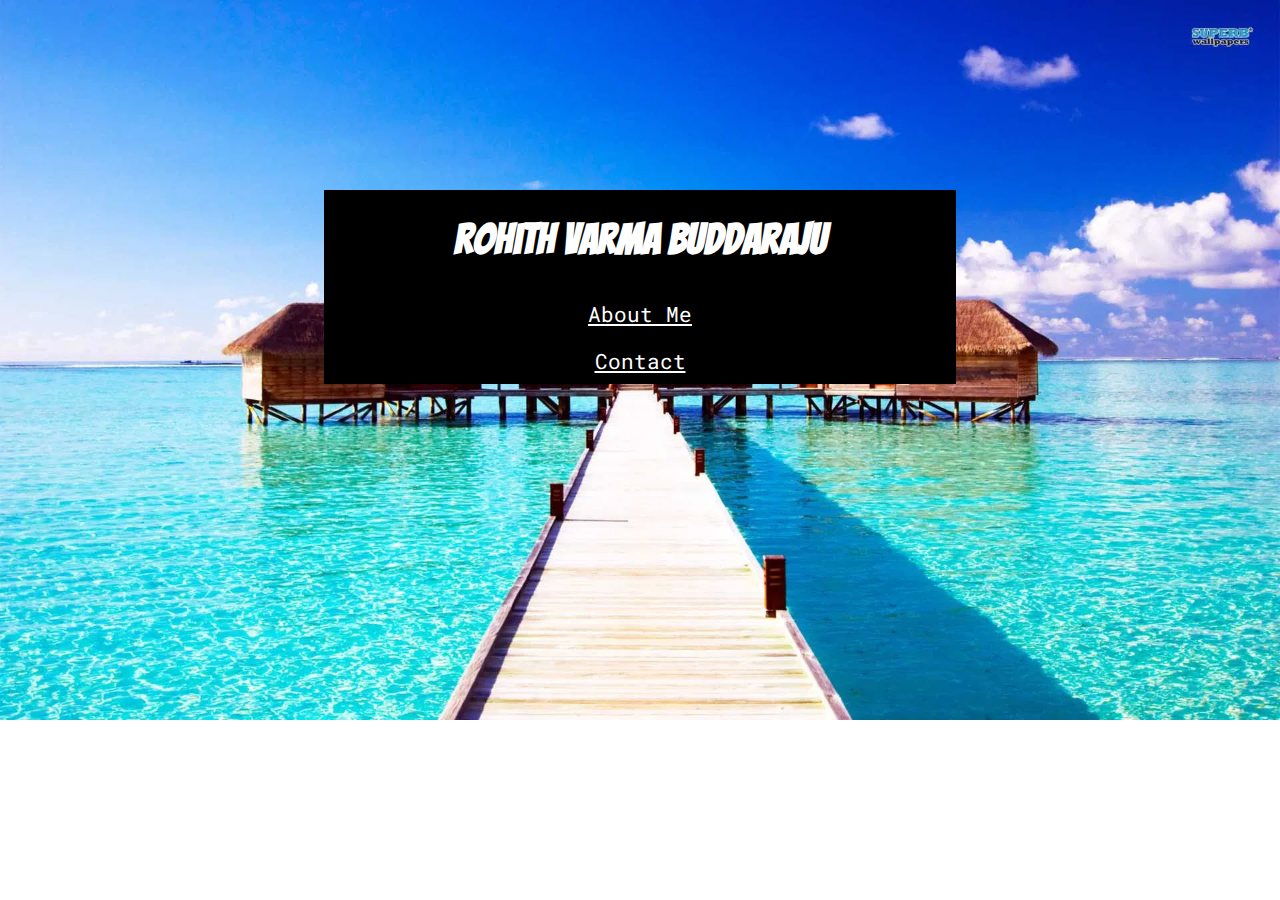
<file: index.html>
<!DOCTYPE html>
<html lang="en">
<head>
    <meta charset="UTF-8">
    <meta http-equiv="X-UA-Compatible" content="IE=edge">
    <meta name="viewport" content="width=device-width, initial-scale=1.0">
    <title>Home</title>
    <link href="./styles/style.css" rel="stylesheet">
    <link rel="preconnect" href="https://fonts.gstatic.com">
    <link href="https://fonts.googleapis.com/css2?family=Bangers&family=Roboto+Mono&display=swap" rel="stylesheet">
</head>
<body>

    <div class="main">
        <h1>Rohith Varma Buddaraju</h1>
        <div class="list">
            <div class="box"><a href="about.html">About Me</a></div>
            <div class="box"><a href="contact.html">Contact</a></div>
        </div>
        
    </div>
    
</body>
</file>
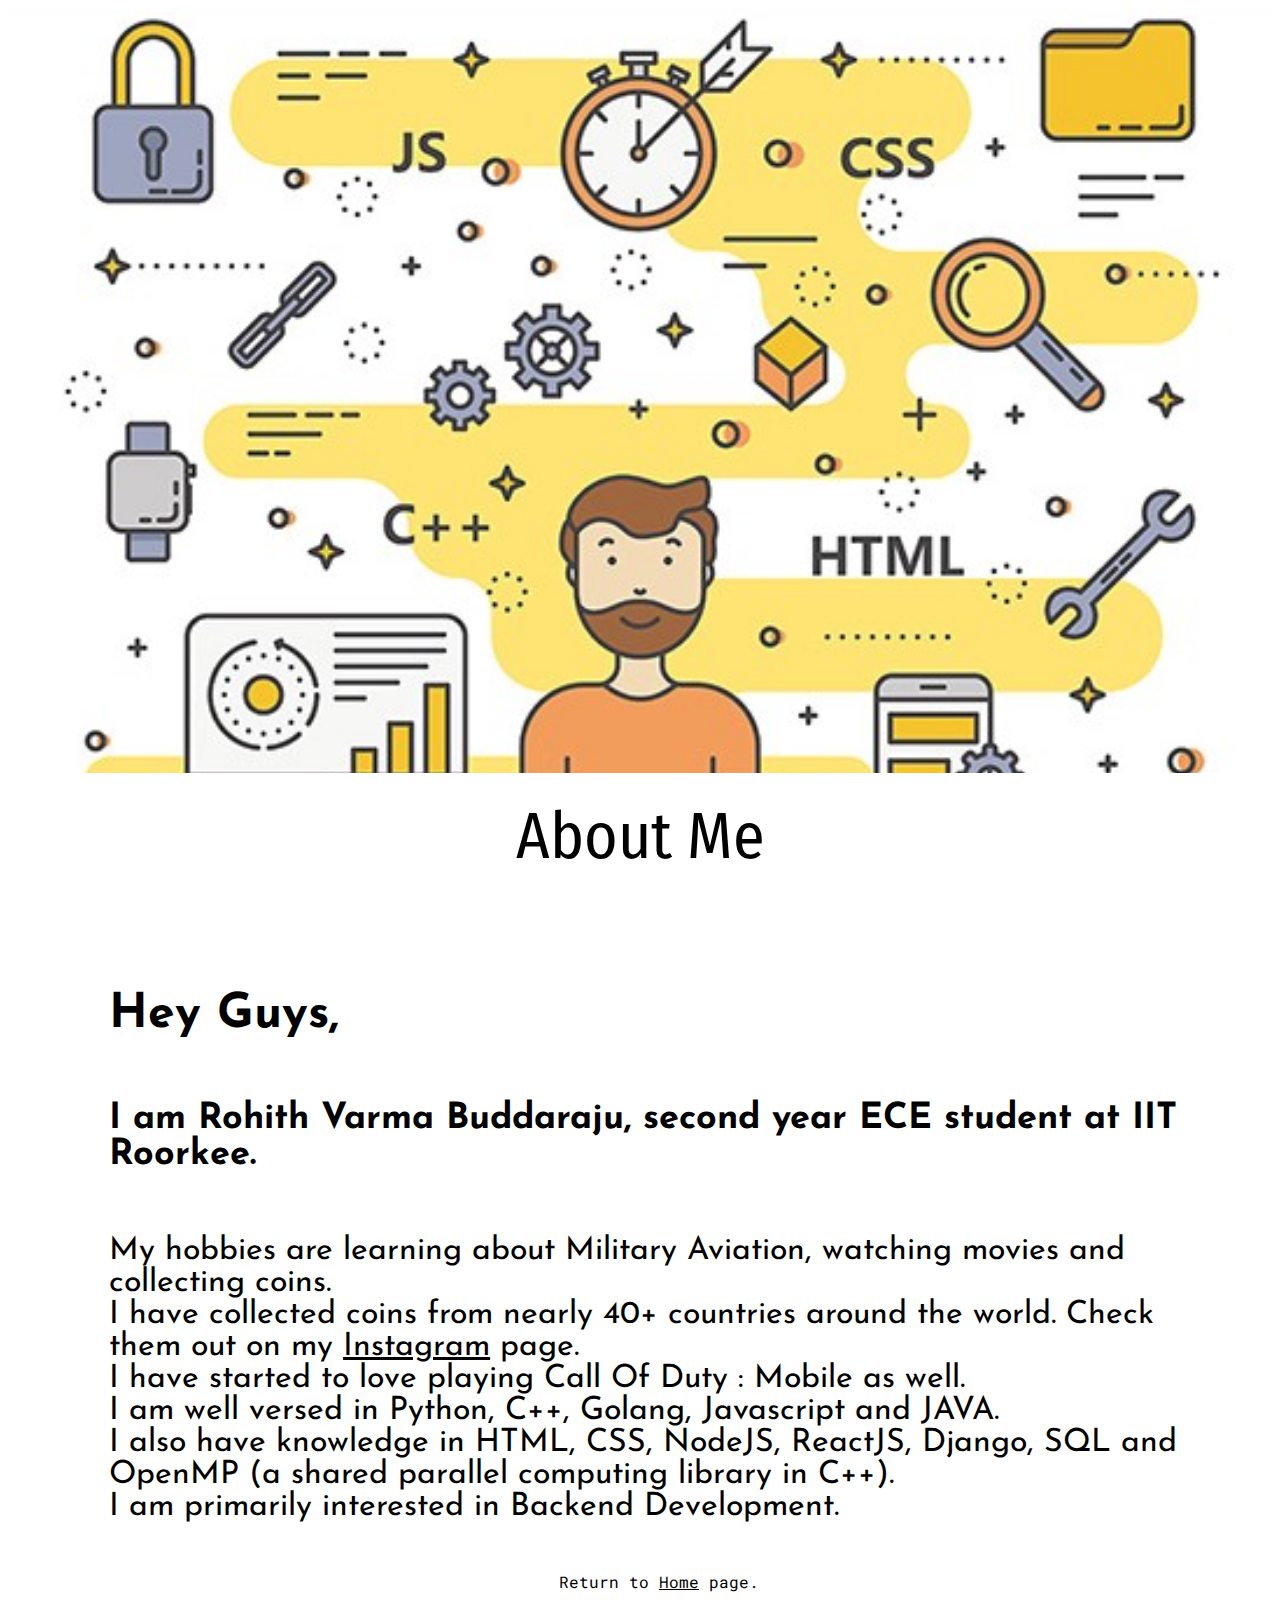
<file: about.html>
<!DOCTYPE html>
<html lang="en">
<head>
    <meta charset="UTF-8">
    <meta http-equiv="X-UA-Compatible" content="IE=edge">
    <meta name="viewport" content="width=device-width, initial-scale=1.0">
    <title>About Me</title>
    <link rel="stylesheet" href="styles/about_style.css">
    <link rel="preconnect" href="https://fonts.gstatic.com">
    <link href="https://fonts.googleapis.com/css2?family=Fira+Sans+Condensed:ital,wght@1,500&family=Josefin+Sans&family=Roboto+Mono&display=swap" rel="stylesheet">
</head>
<body>
    <div class="parallax"></div>
    <div class="header-style">About Me</div>
    <div class="main">
        <h1>Hey Guys,</h1>
        <h2>I am Rohith Varma Buddaraju, second year ECE student at IIT Roorkee.</h2>
        <p>My hobbies are learning about Military Aviation, watching movies and collecting coins.<br>
        I have collected coins from nearly 40+ countries around the world. Check them out on my <a href="https://instagram.com/rohithvarma2904?igshid=mwpu2a5731lb" target="_blank">Instagram</a> page.<br>
        I have started to love playing Call Of Duty : Mobile as well.<br>
        I am well versed in Python, C++, Golang, Javascript and JAVA.<br> 
        I also have knowledge in HTML, CSS, NodeJS, ReactJS, Django, SQL and OpenMP (a shared parallel computing library in C++).<br>
        I am primarily interested in Backend Development.</p>
        <div class="home">
            <p>Return to <a href="index.html">Home</a> page.</p>
        </div>
    </div>
</body>
</html>
</file>
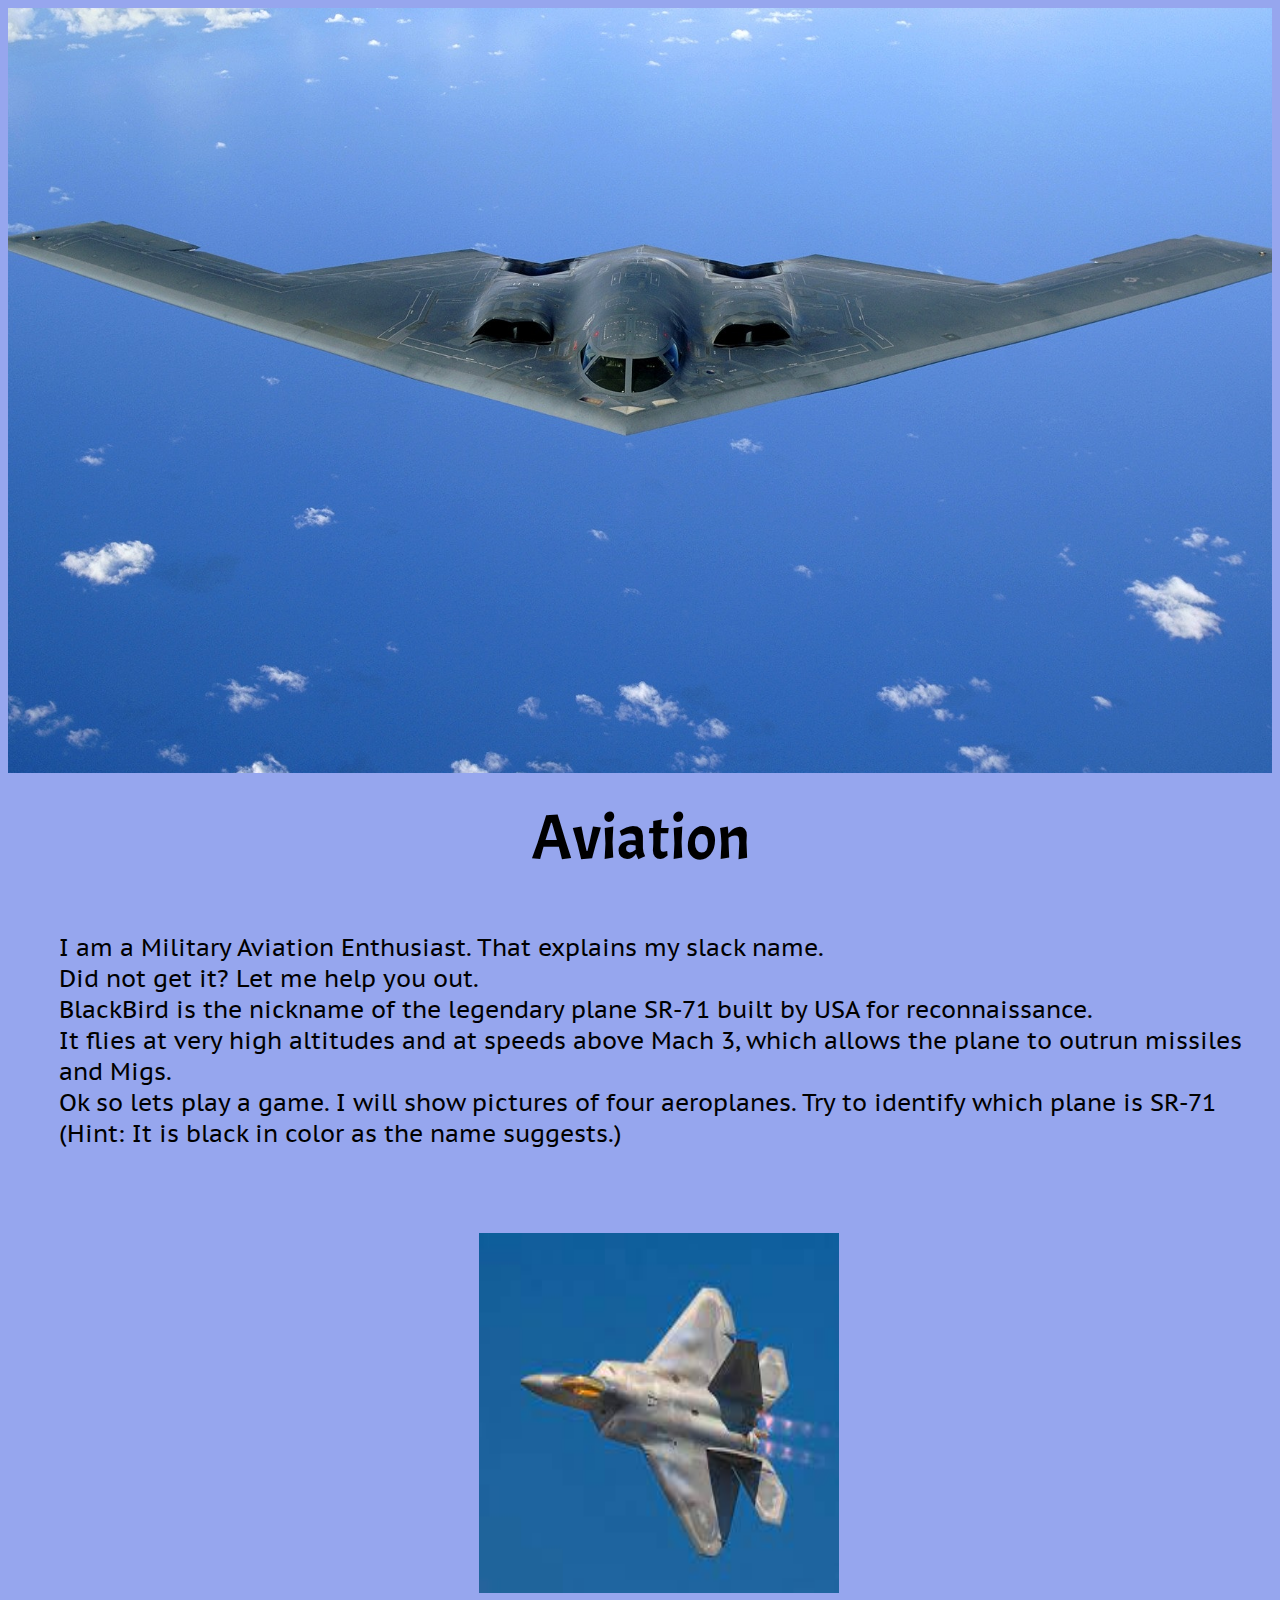
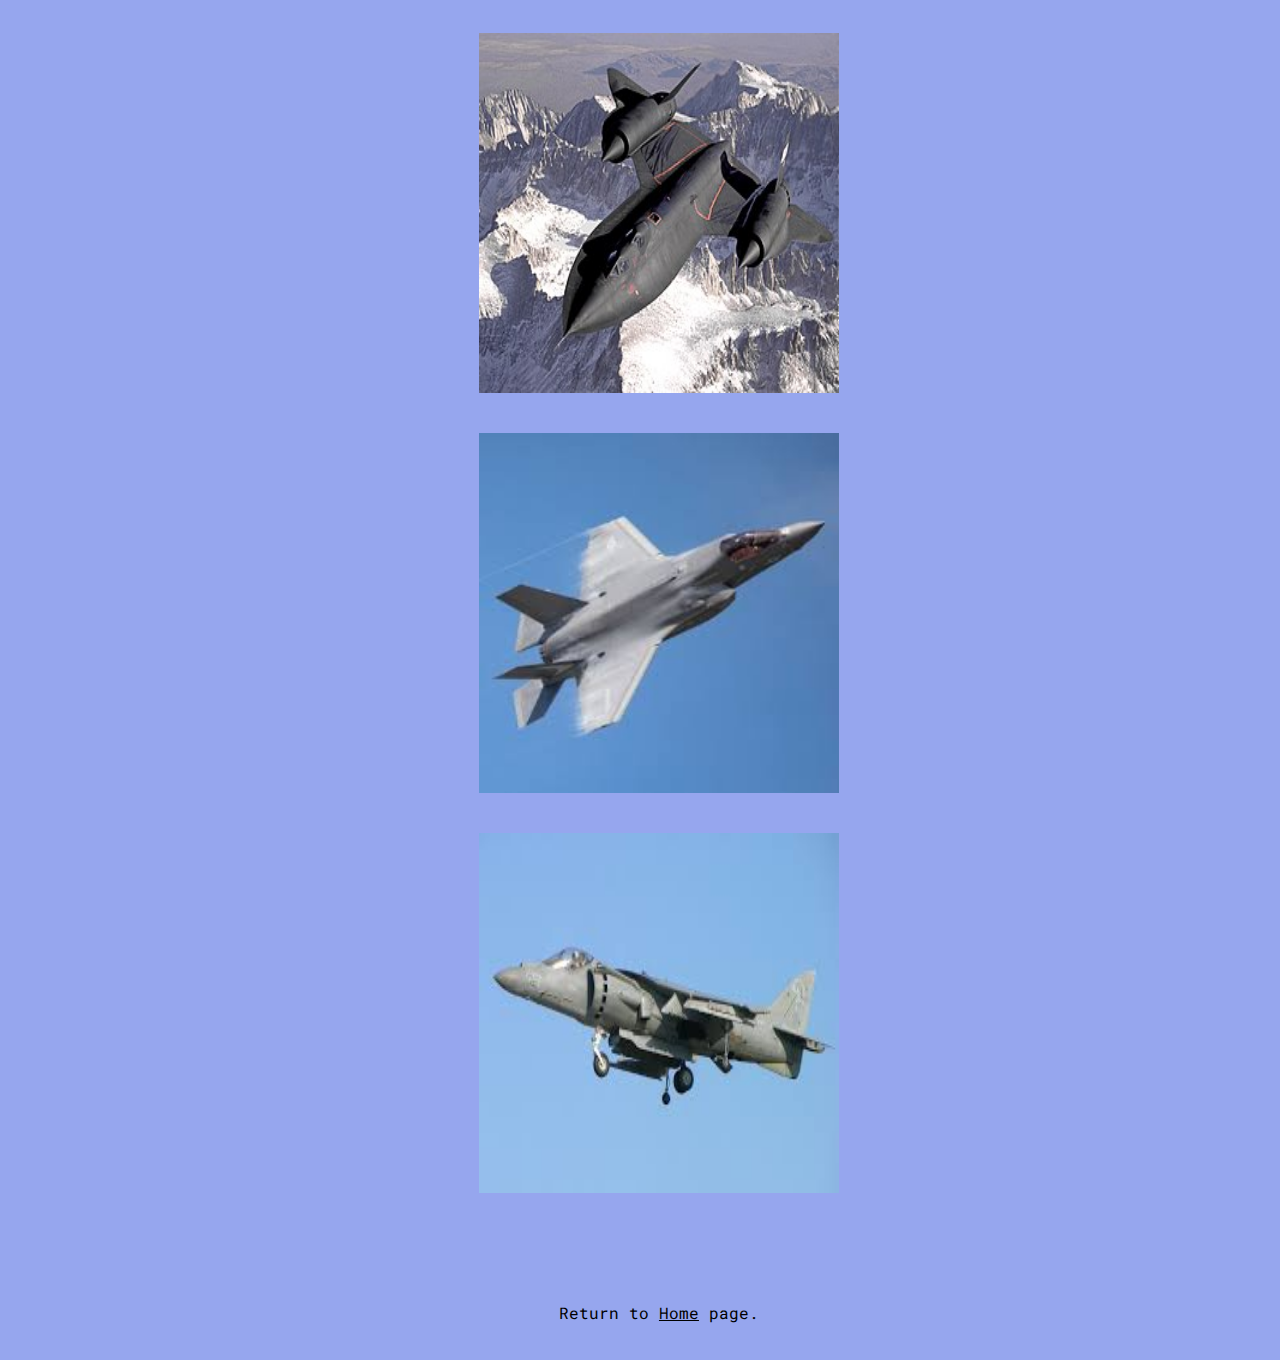
<file: aviation.html>
<!DOCTYPE html>
<html lang="en">
<head>
    <meta charset="UTF-8">
    <meta http-equiv="X-UA-Compatible" content="IE=edge">
    <meta name="viewport" content="width=device-width, initial-scale=1.0">
    <link rel="stylesheet" href="./styles/av_style.css">
    <title>Aviation</title>
    <link rel="preconnect" href="https://fonts.gstatic.com">
<link href="https://fonts.googleapis.com/css2?family=Acme&family=PT+Sans+Caption&family=Roboto+Mono&display=swap" rel="stylesheet">
</head>
<body>
    <div class="parallax"></div>
    <div class="header-style">Aviation</div>
    <div class="main">
        <p>I am a Military Aviation Enthusiast. That explains my slack name.<br>
            Did not get it? Let me help you out.<br>
            BlackBird is the nickname of the legendary plane SR-71 built by USA for reconnaissance.<br>
            It flies at very high altitudes and at speeds above Mach 3, which allows the plane to outrun missiles and Migs.<br>
            Ok so lets play a game. I will show pictures of four aeroplanes. Try to identify which plane is SR-71 (Hint: It is black in color as the name suggests.)</p>
            <div class="game">
                <div class="box1">
                    <a href="https://en.wikipedia.org/wiki/Lockheed_Martin_F-22_Raptor" target="_blank"><img src="images/rap.jpeg" ></a>
                </div>
                <div class="box1">
                    <a href="https://en.wikipedia.org/wiki/Lockheed_SR-71_Blackbird" target="_blank"><img src="images/bb.jpg" ></a>
                </div>
                <div class="box2">    
                    <a href="https://en.wikipedia.org/wiki/Lockheed_Martin_F-35_Lightning_II" target="_blank"><img src="images/light.jpeg" ></a>
                </div>
                <div class="box2">
                    <a href="https://en.wikipedia.org/wiki/McDonnell_Douglas_AV-8B_Harrier_II" target="_blank"><img src="images/harrier.jpeg" ></a>
                </div>
            </div>
            <div class="home">
                <p>Return to <a href="index.html">Home</a> page.</p>
            </div>
        
    </div>
</body>
</html>
</file>
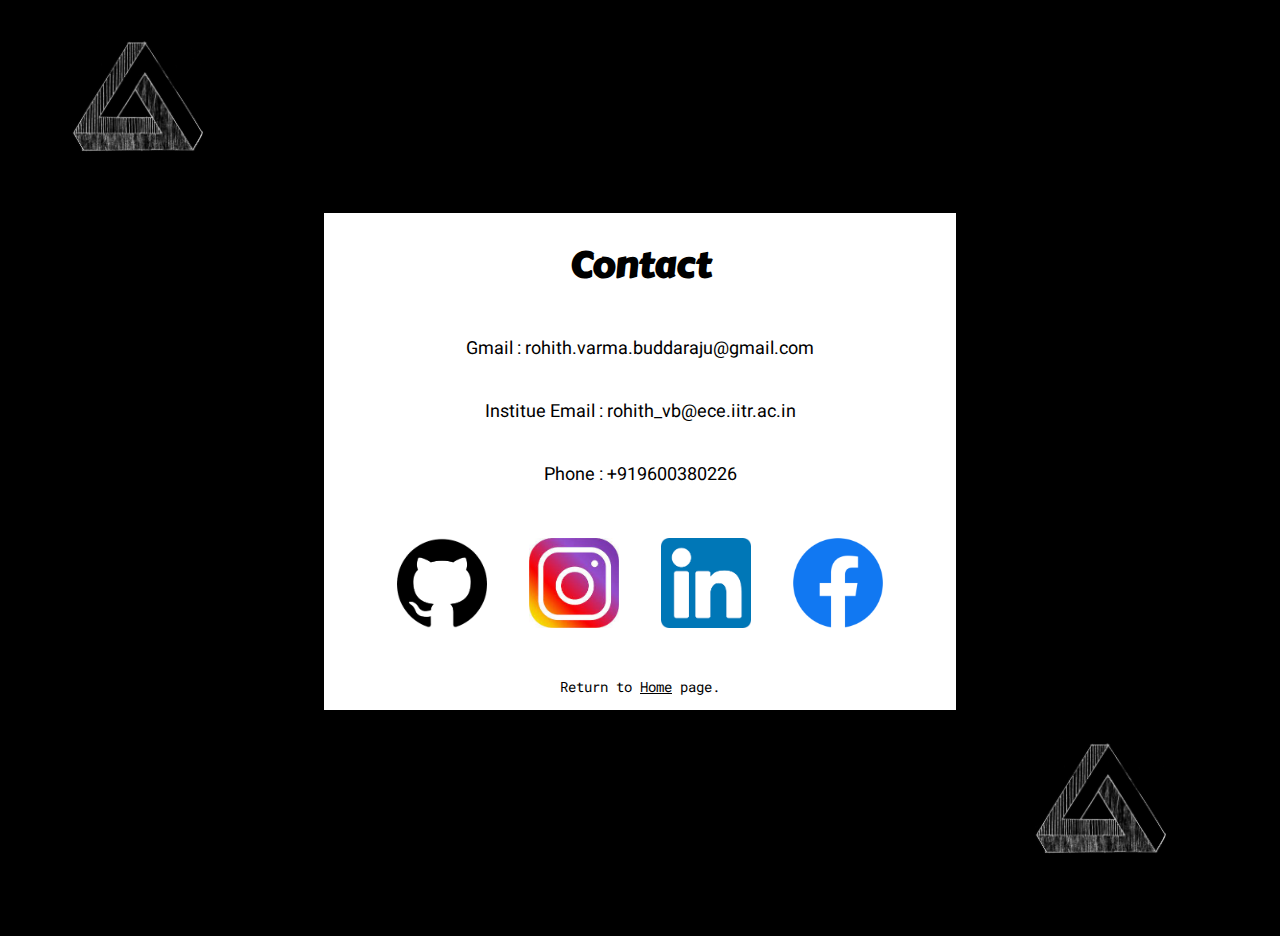
<file: contact.html>
<!DOCTYPE html>
<html lang="en">
<head>
    <meta charset="UTF-8">
    <meta http-equiv="X-UA-Compatible" content="IE=edge">
    <meta name="viewport" content="width=device-width, initial-scale=1.0">
    <title>Contact</title>
    <link rel="stylesheet" href="styles/contact_style.css">
    <link rel="preconnect" href="https://fonts.gstatic.com">
    <link href="https://fonts.googleapis.com/css2?family=Carter+One&family=Heebo&family=Roboto+Mono&display=swap" rel="stylesheet">
</head>
<body>
    <div class="triangle"><img src="images/tri.png"></div>
    <div class="main">
        <h1>Contact</h1>
        <p>Gmail : rohith.varma.buddaraju@gmail.com</p>
        <p>Institue Email : rohith_vb@ece.iitr.ac.in</p>
        <p>Phone : +919600380226</p>
        <div class="contact">
            <div class="icon">
                <a href="https://github.com/rohithvarma3000" target="_blank"><img src="images/github1.png"></a>
            </div>
            <div class="icon">
                <a href="https://instagram.com/rohithvarma2904?igshid=mwpu2a5731lb" target="_blank"><img src="images/insta1.jpeg"></a>
            </div>
            <div class="icon">
                <a href="http://www.linkedin.com/in/rohith-varma-buddaraju" target="_blank"><img src="images/linkedin.png"></a>
            </div>
            <div class="icon">
                <a href="https://www.facebook.com/rohith.buddaraju" target="_blank"><img src="images/fb.png"></a>
            </div>
        </div>
        <div class="home">
            <p>Return to <a href="index.html">Home</a> page.</p>
        </div>
    </div>
    <div class="triangle2"><img src="images/tri.png"></div>

</body>
</html>
</file>
<file: styles/style.css>
body {
    background-image:url(../images/back4.webp);
    background-repeat: no-repeat;
    background-size: cover;
    font-size: 130%;

}


.main {
    background-color: black;
    color: white;
    text-align: center;
    width: 50%;
    margin-left:auto;
    margin-right: auto;
    display: flex;
    flex-direction: column;
    margin-top:15%;
    
}
.main h1{
    font-family: 'Bangers', cursive;
}
.box {
    display: flex;
    padding: 1.5%;
    flex-direction: column;
    justify-content: space-evenly;
    transition: 1s ease;
}

.box a{
    color:white;
    font-family: 'Roboto Mono', monospace;
}

.box:hover {
    transform: scale(1.2);
}
</file>
<file: styles/about_style.css>
.header-style{
    color: black;
    text-align: center;
    height: 8vh;
    font-size: 400%;
    margin:2%;
    font-family: 'Fira Sans Condensed', sans-serif;
}

.main {
    padding: 5%;
    display: flex;
    flex-direction: column;
    margin-left: 3%;
    font-family: 'Josefin Sans', sans-serif;
    font-size: x-large;
}

.main p{
    font-size: xx-large;
}
.main a{
    color:black;
}
.parallax{
background-image: url("../images/devback.jpeg");
min-height: 85vh;
background-attachment: fixed;
background-position: center;
background-repeat: no-repeat;
background-size: cover;
}

.home p{
    font-family: 'Roboto Mono', monospace;
    text-align: center;
    font-size: medium;
}
.home a{
    color:black;
}
</file>
<file: styles/av_style.css>
body{
    background-color: rgb(150, 166, 238);
}
.header-style{
    color: black;
    text-align: center;
    height: 8vh;
    font-size: 400%;
    margin:2%;
    font-family: 'Acme', sans-serif;
}
.parallax{
    background-image: url("../images/b2.jpg");
    min-height: 85vh; 
    background-attachment: fixed;
    background-position: center;
    background-repeat: no-repeat;
    background-size: cover;
}

.main{
    padding: 1%;
    margin-left: 3%;
}
.main p{
    font-size: x-large;
    font-family: 'PT Sans Caption', sans-serif;
}
.game{
    padding: 1%;
    display: flex;
    flex-direction: row;
    justify-content: space-evenly;
    align-items: center;

}

.game img{
    height: 30vh;
    width: 30vh;
    transition: 1s;
}

.game img:hover{
    transform: scale(1.2);   
}
.home p{
    margin-top: 1vh;
    text-align: center;
    font-size: medium;
    font-family: 'Roboto Mono', monospace;
}
.home a{
    color:black;
}
@media only screen and (max-width: 1500px) {
    .game{
        padding: 5%;
        flex-direction: column;
        justify-content: space-evenly;
        align-items: center;
    }
    .game img{
        margin-bottom: 10%;
        height: 40vh;
        width: 40vh;
        transition: 1s;
    }
    .game img:hover{
        transform: scale(1.1);   
    }

    
}
</file>
<file: styles/contact_style.css>
body{
    background-color: black;
}
.main {
    background-color: white;
    color: black;
    text-align: center;
    width: 50%;
    margin-left:auto;
    margin-right: auto;
    display: flex;
    flex-direction: column;
    font-size: 2vh;
}
.main h1{
    font-family: 'Carter One', cursive;
}
.main p{
    font-family: 'Heebo', sans-serif;
}
.contact{
    padding: 5%;
    display: flex;
    flex-direction: row;
    justify-content: space-evenly;
    background-color:white;
}

.icon img{
    height: 10vh;
    width: 10vh;
    transition: 2s;
}

.icon img:hover{
    transform: scale(1.2);
}
.triangle{
    display: flex;
    flex-direction: row;
}
.triangle img{
    
    height: 20vh;
    width: auto;
    animation: move1 20s ease infinite;
    margin-bottom: 2%;
}

@keyframes move1 {
    0%{
    }
    25%{
        transform: translateX(60vw) rotate(360deg);
    }
    50%{
        transform: translate(0px) rotate(720deg);
    }
    75%{
        transform: translateY(50vh) rotate(1080deg);
    }
    100%{
        transform: translate(0px) rotate(1440deg);
    }

}
.triangle2{
    display: flex;
    flex-direction: row-reverse;
}
.triangle2 img{
    height: 20vh;
    width: auto;
    animation: move2 20s ease infinite;
    margin-right: 3%;
    margin-bottom: 3%; 
}
@keyframes move2 {
    0%{
    }
    25%{
        transform: translateX(-60vw) rotate(360deg);
    }
    50%{
        transform: translate(0px) rotate(720deg);
    }
    75%{
        transform: translateY(-50vh) rotate(1080deg);
    }
    100%{
        transform: translate(0px) rotate(1440deg);
    }

}
@media only screen and (max-width:1200px){
    .main{
        font-size: 3vw;
    }

    .main .home p{
        font-size:2vw;
    }

    .contact{
        padding: 5%;
        display: flex;
        flex-direction: column;
        justify-content: space-evenly;
        background-color:white;
    }
    
    .icon img{
        height: 20vw;
        width: 20vw;
        transition: 2s;
        margin-bottom: 10%;
    }
    
    .icon img:hover{
        transform: scale(1.2);
    }
    .triangle{
        display: flex;
        flex-direction: row;
    }
    .triangle img{
        height: 50vw;
        width: auto;
        margin-bottom: 5%;
        animation: rot 10s ease infinite;
    } 
    .triangle2{
        display: flex;
        flex-direction: row-reverse;
    }
    .triangle2 img{
        height: 50vw;
        width: auto;
        margin-top: 5%;
        animation: rot 10s ease infinite;
    }
    @keyframes rot {
        100%{
            transform: rotate(360deg);
        }
    
    }
}
.home p{
    text-align: center;
    font-size: 1.5vh;
    font-family: 'Roboto Mono', monospace;
}
.home a{
    color:black;
}
</file>
